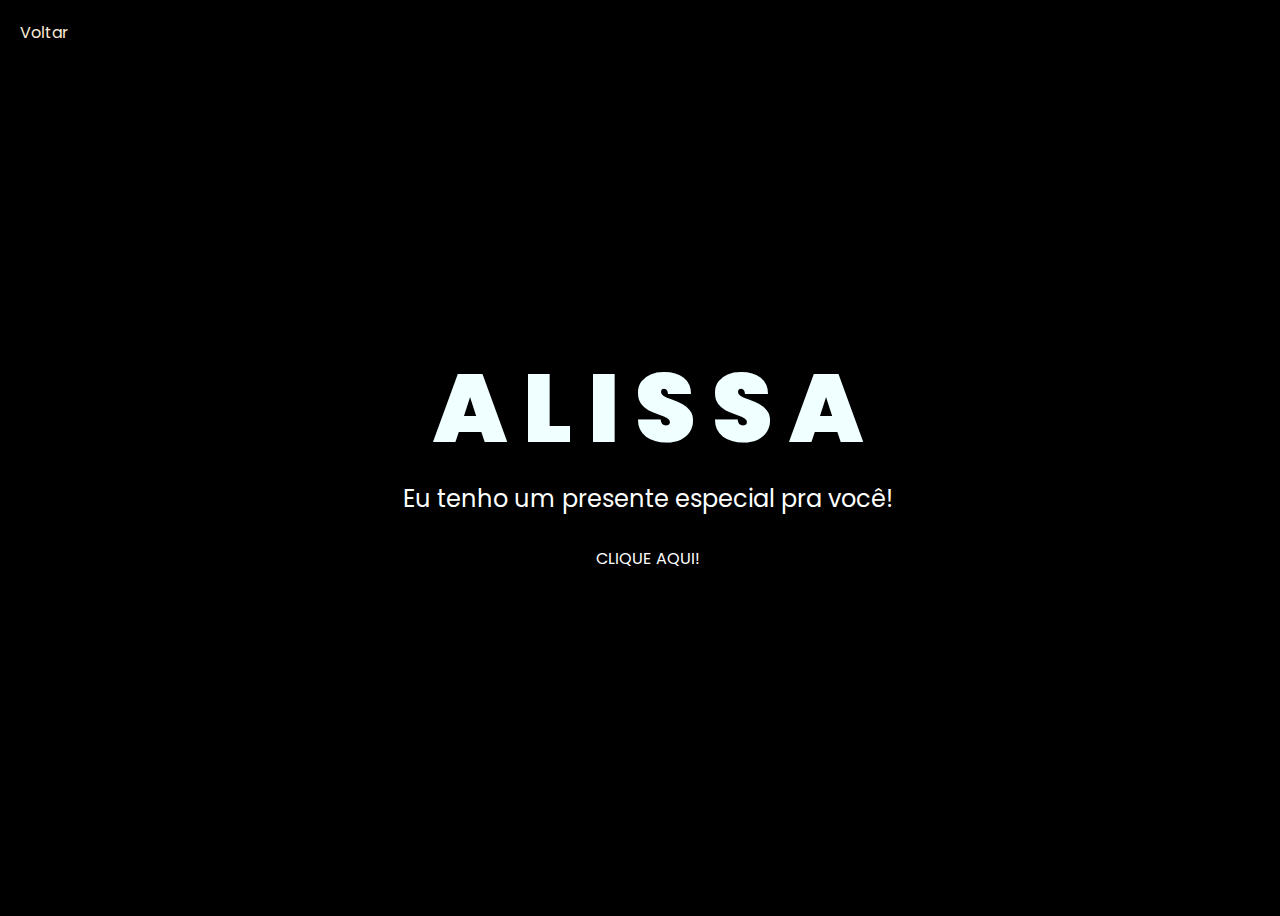
<file: index.html>
<!DOCTYPE html>
<html lang="en">
<head>
    <meta charset="UTF-8">
    <meta http-equiv="X-UA-Compatible" content="IE=edge">
    <meta name="viewport" content="width=device-width, initial-scale=1.0">
    <link rel="stylesheet" href="style/style.css">
    <link rel="icon" href="img/flowers.png" type="image/x-icon">
    <title>Flowers</title>
</head>
<body>
    <a id="btnVoltar" class="button" href="../projeto.html">Voltar</a>
    <div class="greetings">
        <span>A</span>
        <span>L</span>
        <span>I</span>
        <span>S</span>
        <span>S</span>
        <span>A</span>
    </div>
    <div class="description">
        <span>Eu tenho um presente especial pra você!</span>
    </div>
    <div class="button">
        <button class="clickhere"><a href="flower.html">CLIQUE AQUI!</a></button>    
    </div>
</body>
</html>
</file>
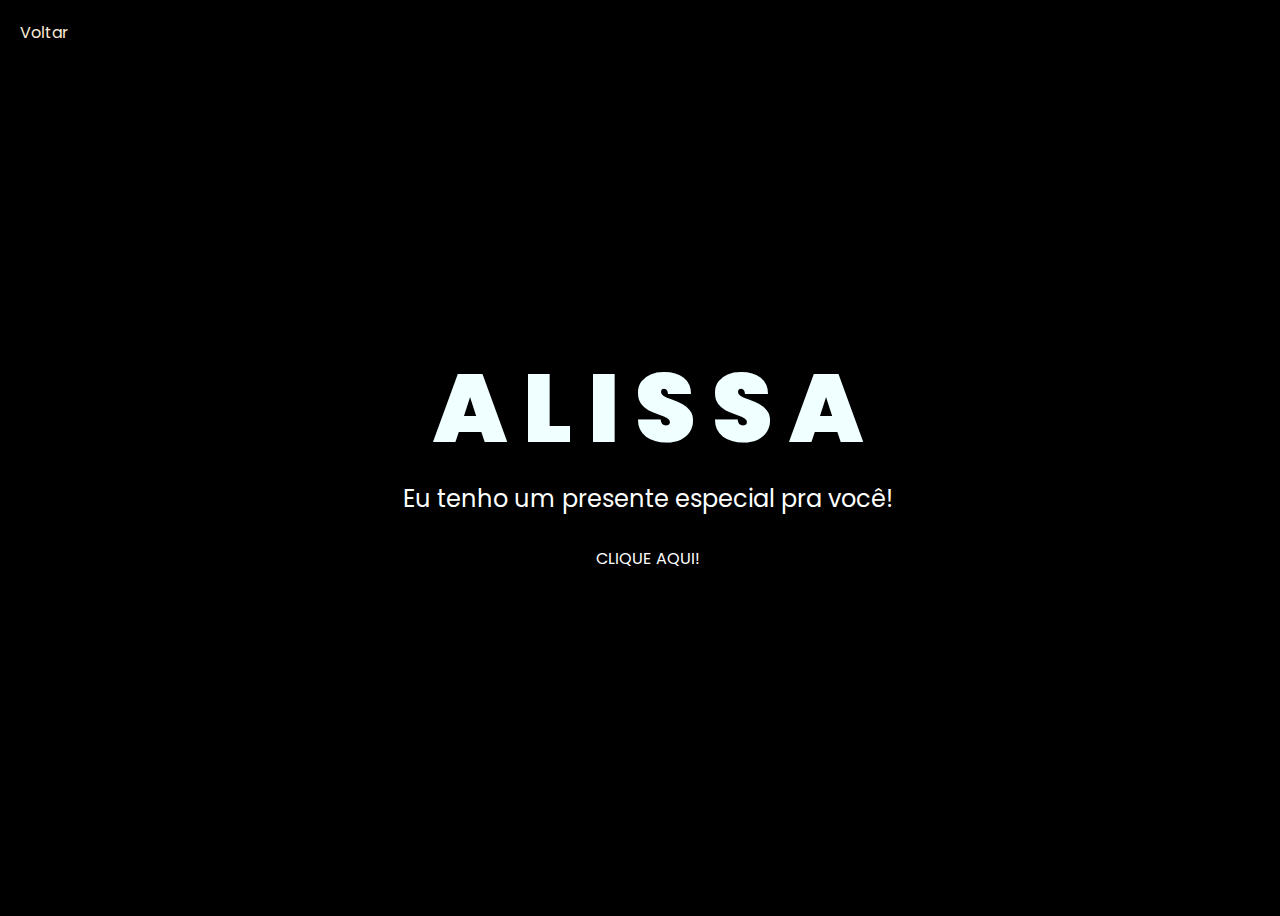
<file: flores.html>
<!DOCTYPE html>
<html lang="en">
<head>
    <meta charset="UTF-8">
    <meta http-equiv="X-UA-Compatible" content="IE=edge">
    <meta name="viewport" content="width=device-width, initial-scale=1.0">
    <link rel="stylesheet" href="style/style.css">
    <link rel="icon" href="img/flowers.png" type="image/x-icon">
    <title>Flowers</title>
</head>
<body>
    <a id="btnVoltar" class="button" href="../projeto.html">Voltar</a>
    <div class="greetings">
        <span>A</span>
        <span>L</span>
        <span>I</span>
        <span>S</span>
        <span>S</span>
        <span>A</span>
    </div>
    <div class="description">
        <span>Eu tenho um presente especial pra você!</span>
    </div>
    <div class="button">
        <button class="clickhere"><a href="flower.html">CLIQUE AQUI!</a></button>    
    </div>
</body>
</html>
</file>
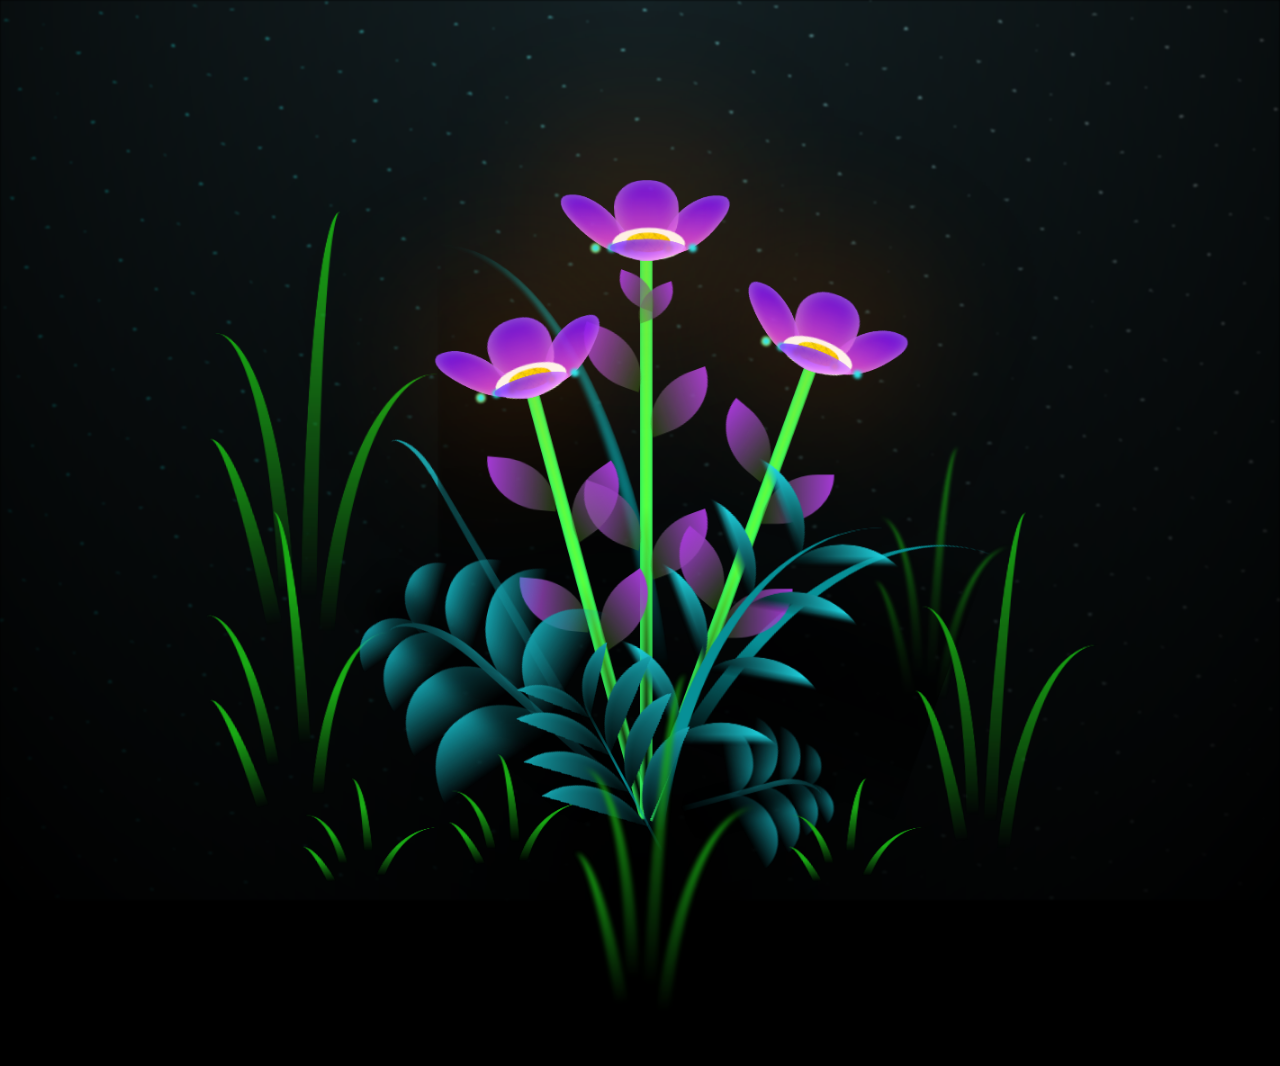
<file: flower.html>
<!DOCTYPE html>
<html lang="en">
<head>
    <meta charset="UTF-8">
    <meta http-equiv="X-UA-Compatible" content="IE=edge">
    <meta name="viewport" content="width=device-width, initial-scale=1.0">
    <link rel="stylesheet" href="style/main.css">
    <link rel="icon" href="img/flowers.png" type="image/x-icon">
    <title>flowers</title>
</head>
<body class="container">
  <!-- Pembuat code: https://codepen.io/mdusmanansari/pen/BamepLe -->
    <div class="night"></div>
    <div class="flowers">
      <div class="flower flower--1">
        <div class="flower__leafs flower__leafs--1">
          <div class="flower__leaf flower__leaf--1"></div>
          <div class="flower__leaf flower__leaf--2"></div>
          <div class="flower__leaf flower__leaf--3"></div>
          <div class="flower__leaf flower__leaf--4"></div>
          <div class="flower__white-circle"></div>
  
          <div class="flower__light flower__light--1"></div>
          <div class="flower__light flower__light--2"></div>
          <div class="flower__light flower__light--3"></div>
          <div class="flower__light flower__light--4"></div>
          <div class="flower__light flower__light--5"></div>
          <div class="flower__light flower__light--6"></div>
          <div class="flower__light flower__light--7"></div>
          <div class="flower__light flower__light--8"></div>
  
        </div>
        <div class="flower__line">
          <div class="flower__line__leaf flower__line__leaf--1"></div>
          <div class="flower__line__leaf flower__line__leaf--2"></div>
          <div class="flower__line__leaf flower__line__leaf--3"></div>
          <div class="flower__line__leaf flower__line__leaf--4"></div>
          <div class="flower__line__leaf flower__line__leaf--5"></div>
          <div class="flower__line__leaf flower__line__leaf--6"></div>
        </div>
      </div>
  
      <div class="flower flower--2">
        <div class="flower__leafs flower__leafs--2">
          <div class="flower__leaf flower__leaf--1"></div>
          <div class="flower__leaf flower__leaf--2"></div>
          <div class="flower__leaf flower__leaf--3"></div>
          <div class="flower__leaf flower__leaf--4"></div>
          <div class="flower__white-circle"></div>
  
          <div class="flower__light flower__light--1"></div>
          <div class="flower__light flower__light--2"></div>
          <div class="flower__light flower__light--3"></div>
          <div class="flower__light flower__light--4"></div>
          <div class="flower__light flower__light--5"></div>
          <div class="flower__light flower__light--6"></div>
          <div class="flower__light flower__light--7"></div>
          <div class="flower__light flower__light--8"></div>
  
        </div>
        <div class="flower__line">
          <div class="flower__line__leaf flower__line__leaf--1"></div>
          <div class="flower__line__leaf flower__line__leaf--2"></div>
          <div class="flower__line__leaf flower__line__leaf--3"></div>
          <div class="flower__line__leaf flower__line__leaf--4"></div>
        </div>
      </div>
  
      <div class="flower flower--3">
        <div class="flower__leafs flower__leafs--3">
          <div class="flower__leaf flower__leaf--1"></div>
          <div class="flower__leaf flower__leaf--2"></div>
          <div class="flower__leaf flower__leaf--3"></div>
          <div class="flower__leaf flower__leaf--4"></div>
          <div class="flower__white-circle"></div>
  
          <div class="flower__light flower__light--1"></div>
          <div class="flower__light flower__light--2"></div>
          <div class="flower__light flower__light--3"></div>
          <div class="flower__light flower__light--4"></div>
          <div class="flower__light flower__light--5"></div>
          <div class="flower__light flower__light--6"></div>
          <div class="flower__light flower__light--7"></div>
          <div class="flower__light flower__light--8"></div>
  
        </div>
        <div class="flower__line">
          <div class="flower__line__leaf flower__line__leaf--1"></div>
          <div class="flower__line__leaf flower__line__leaf--2"></div>
          <div class="flower__line__leaf flower__line__leaf--3"></div>
          <div class="flower__line__leaf flower__line__leaf--4"></div>
        </div>
      </div>
  
      <div class="grow-ans" style="--d:1.2s">
        <div class="flower__g-long">
          <div class="flower__g-long__top"></div>
          <div class="flower__g-long__bottom"></div>
        </div>
      </div>
  
      <div class="growing-grass">
        <div class="flower__grass flower__grass--1">
          <div class="flower__grass--top"></div>
          <div class="flower__grass--bottom"></div>
          <div class="flower__grass__leaf flower__grass__leaf--1"></div>
          <div class="flower__grass__leaf flower__grass__leaf--2"></div>
          <div class="flower__grass__leaf flower__grass__leaf--3"></div>
          <div class="flower__grass__leaf flower__grass__leaf--4"></div>
          <div class="flower__grass__leaf flower__grass__leaf--5"></div>
          <div class="flower__grass__leaf flower__grass__leaf--6"></div>
          <div class="flower__grass__leaf flower__grass__leaf--7"></div>
          <div class="flower__grass__leaf flower__grass__leaf--8"></div>
          <div class="flower__grass__overlay"></div>
        </div>
      </div>
  
      <div class="growing-grass">
        <div class="flower__grass flower__grass--2">
          <div class="flower__grass--top"></div>
          <div class="flower__grass--bottom"></div>
          <div class="flower__grass__leaf flower__grass__leaf--1"></div>
          <div class="flower__grass__leaf flower__grass__leaf--2"></div>
          <div class="flower__grass__leaf flower__grass__leaf--3"></div>
          <div class="flower__grass__leaf flower__grass__leaf--4"></div>
          <div class="flower__grass__leaf flower__grass__leaf--5"></div>
          <div class="flower__grass__leaf flower__grass__leaf--6"></div>
          <div class="flower__grass__leaf flower__grass__leaf--7"></div>
          <div class="flower__grass__leaf flower__grass__leaf--8"></div>
          <div class="flower__grass__overlay"></div>
        </div>
      </div>
  
      <div class="grow-ans" style="--d:2.4s">
        <div class="flower__g-right flower__g-right--1">
          <div class="leaf"></div>
        </div>
      </div>
  
      <div class="grow-ans" style="--d:2.8s">
        <div class="flower__g-right flower__g-right--2">
          <div class="leaf"></div>
        </div>
      </div>
  
      <div class="grow-ans" style="--d:2.8s">
        <div class="flower__g-front">
          <div class="flower__g-front__leaf-wrapper flower__g-front__leaf-wrapper--1">
            <div class="flower__g-front__leaf"></div>
          </div>
          <div class="flower__g-front__leaf-wrapper flower__g-front__leaf-wrapper--2">
            <div class="flower__g-front__leaf"></div>
          </div>
          <div class="flower__g-front__leaf-wrapper flower__g-front__leaf-wrapper--3">
            <div class="flower__g-front__leaf"></div>
          </div>
          <div class="flower__g-front__leaf-wrapper flower__g-front__leaf-wrapper--4">
            <div class="flower__g-front__leaf"></div>
          </div>
          <div class="flower__g-front__leaf-wrapper flower__g-front__leaf-wrapper--5">
            <div class="flower__g-front__leaf"></div>
          </div>
          <div class="flower__g-front__leaf-wrapper flower__g-front__leaf-wrapper--6">
            <div class="flower__g-front__leaf"></div>
          </div>
          <div class="flower__g-front__leaf-wrapper flower__g-front__leaf-wrapper--7">
            <div class="flower__g-front__leaf"></div>
          </div>
          <div class="flower__g-front__leaf-wrapper flower__g-front__leaf-wrapper--8">
            <div class="flower__g-front__leaf"></div>
          </div>
          <div class="flower__g-front__line"></div>
        </div>
      </div>
  
      <div class="grow-ans" style="--d:3.2s">
        <div class="flower__g-fr">
          <div class="leaf"></div>
          <div class="flower__g-fr__leaf flower__g-fr__leaf--1"></div>
          <div class="flower__g-fr__leaf flower__g-fr__leaf--2"></div>
          <div class="flower__g-fr__leaf flower__g-fr__leaf--3"></div>
          <div class="flower__g-fr__leaf flower__g-fr__leaf--4"></div>
          <div class="flower__g-fr__leaf flower__g-fr__leaf--5"></div>
          <div class="flower__g-fr__leaf flower__g-fr__leaf--6"></div>
          <div class="flower__g-fr__leaf flower__g-fr__leaf--7"></div>
          <div class="flower__g-fr__leaf flower__g-fr__leaf--8"></div>
        </div>
      </div>
  
      <div class="long-g long-g--0">
        <div class="grow-ans" style="--d:3s">
          <div class="leaf leaf--0"></div>
        </div>
        <div class="grow-ans" style="--d:2.2s">
          <div class="leaf leaf--1"></div>
        </div>
        <div class="grow-ans" style="--d:3.4s">
          <div class="leaf leaf--2"></div>
        </div>
        <div class="grow-ans" style="--d:3.6s">
          <div class="leaf leaf--3"></div>
        </div>
      </div>
  
      <div class="long-g long-g--1">
        <div class="grow-ans" style="--d:3.6s">
          <div class="leaf leaf--0"></div>
        </div>
        <div class="grow-ans" style="--d:3.8s">
          <div class="leaf leaf--1"></div>
        </div>
        <div class="grow-ans" style="--d:4s">
          <div class="leaf leaf--2"></div>
        </div>
        <div class="grow-ans" style="--d:4.2s">
          <div class="leaf leaf--3"></div>
        </div>
      </div>
  
      <div class="long-g long-g--2">
        <div class="grow-ans" style="--d:4s">
          <div class="leaf leaf--0"></div>
        </div>
        <div class="grow-ans" style="--d:4.2s">
          <div class="leaf leaf--1"></div>
        </div>
        <div class="grow-ans" style="--d:4.4s">
          <div class="leaf leaf--2"></div>
        </div>
        <div class="grow-ans" style="--d:4.6s">
          <div class="leaf leaf--3"></div>
        </div>
      </div>
  
      <div class="long-g long-g--3">
        <div class="grow-ans" style="--d:4s">
          <div class="leaf leaf--0"></div>
        </div>
        <div class="grow-ans" style="--d:4.2s">
          <div class="leaf leaf--1"></div>
        </div>
        <div class="grow-ans" style="--d:3s">
          <div class="leaf leaf--2"></div>
        </div>
        <div class="grow-ans" style="--d:3.6s">
          <div class="leaf leaf--3"></div>
        </div>
      </div>
  
      <div class="long-g long-g--4">
        <div class="grow-ans" style="--d:4s">
          <div class="leaf leaf--0"></div>
        </div>
        <div class="grow-ans" style="--d:4.2s">
          <div class="leaf leaf--1"></div>
        </div>
        <div class="grow-ans" style="--d:3s">
          <div class="leaf leaf--2"></div>
        </div>
        <div class="grow-ans" style="--d:3.6s">
          <div class="leaf leaf--3"></div>
        </div>
      </div>
  
      <div class="long-g long-g--5">
        <div class="grow-ans" style="--d:4s">
          <div class="leaf leaf--0"></div>
        </div>
        <div class="grow-ans" style="--d:4.2s">
          <div class="leaf leaf--1"></div>
        </div>
        <div class="grow-ans" style="--d:3s">
          <div class="leaf leaf--2"></div>
        </div>
        <div class="grow-ans" style="--d:3.6s">
          <div class="leaf leaf--3"></div>
        </div>
      </div>
  
      <div class="long-g long-g--6">
        <div class="grow-ans" style="--d:4.2s">
          <div class="leaf leaf--0"></div>
        </div>
        <div class="grow-ans" style="--d:4.4s">
          <div class="leaf leaf--1"></div>
        </div>
        <div class="grow-ans" style="--d:4.6s">
          <div class="leaf leaf--2"></div>
        </div>
        <div class="grow-ans" style="--d:4.8s">
          <div class="leaf leaf--3"></div>
        </div>
      </div>
  
      <div class="long-g long-g--7">
        <div class="grow-ans" style="--d:3s">
          <div class="leaf leaf--0"></div>
        </div>
        <div class="grow-ans" style="--d:3.2s">
          <div class="leaf leaf--1"></div>
        </div>
        <div class="grow-ans" style="--d:3.5s">
          <div class="leaf leaf--2"></div>
        </div>
        <div class="grow-ans" style="--d:3.6s">
          <div class="leaf leaf--3"></div>
        </div>
      </div>
    </div>
    <script src="main.js"></script>
  </body>
</html>
</file>
<file: style/style.css>
@import url('https://fonts.googleapis.com/css2?family=Poppins:ital,wght@0,500;1,900&display=swap');

* {
    font-family: 'Poppins', cursive;
}

body {
    color: azure;
    width: 100%;
    height: 100vh;
    display: flex;
    flex-direction: column;
    align-items: center;
    justify-content: center;
    background-color: rgb(0, 0, 0);
}

#btnVoltar {
    position: absolute;
    top: 10px;
    left: 10px;
    text-decoration: none;
    text-decoration-color: none;
    color: antiquewhite;
    padding: 10px;
    border-color: #000000;
    border-width: 0px;
    border-radius: 6px;
    background-color: #000000;
    transition: box-shadow 0.3s, background-color 0.3s;
}

#btnVoltar:hover {
    background-color: rgb(0, 60, 255);
    color: white;
    filter: brightness(0.7);
}

.greetings {
    font-size: 6rem;
    font-weight: 900;
}

.greetings>span {
    animation: glow 2.5s ease-in-out infinite;
}

@keyframes glow {

    0%,
    100% {
        color: #00d0ff;
        text-shadow: 0 0 12px #ffffff, 0 0 30px #ffffff, 0 0 100px #39c6d6;
    }

    10%,
    90% {
        color: #000000;
        text-shadow: none;
    }
}

.greetings>span:nth-child(2) {
    animation-delay: .1s;
}

.greetings>span:nth-child(3) {
    animation-delay: .2s;
}

.greetings>span:nth-child(4) {
    animation-delay: .3s;
}

.greetings>span:nth-child(5) {
    animation-delay: .4s;
}

.greetings>span:nth-child(6) {
    animation-delay: .5s;
}

.greetings>span:nth-child(7) {
    animation-delay: .6s;
}

.description {
    color: #ffffff;
    font-size: 1.5rem;
    margin-bottom: 20px;
}

.clickhere {
    padding: 10px;
    border-color: #000000;
    border-width: 0px;
    border-radius: 6px;
    background-color: #000000;
    transition: box-shadow 0.3s, background-color 0.3s;
}

.clickhere:hover {
    background-color: rgb(0, 60, 255);
    color: white;
    filter: brightness(0.7);
}

.clickhere a {
    text-decoration: none;
    font-size: 1rem;
    color: #ffffff;
}

@media screen and (max-width:574px) {
    .greetings {
        display: block;
        font-size: 3rem;
        font-weight: 500;
        text-align: center;
    }

    .description {
        font-size: 1rem;
    }

    .button a {
        font-size: .5rem;
    }
}
</file>
<file: style/main.css>
*,
*::after,
*::before {
  padding: 0;
  margin: 0;
  box-sizing: border-box;
}

:root {
  --dark-color: #000;
}

body {
  display: flex;
  align-items: flex-end;
  justify-content: center;
  min-height: 100vh;
  background-color: var(--dark-color);
  overflow: hidden;
  perspective: 1000px;
}

.night {
  position: fixed;
  left: 50%;
  top: 0;
  transform: translateX(-50%);
  width: 100%;
  height: 100%;
  filter: blur(0.1vmin);
  background-image: radial-gradient(ellipse at top, transparent 0%, var(--dark-color)), radial-gradient(ellipse at bottom, var(--dark-color), rgba(145, 233, 255, 0.2)), repeating-linear-gradient(220deg, rgb(0, 0, 0) 0px, rgb(0, 0, 0) 19px, transparent 19px, transparent 22px), repeating-linear-gradient(189deg, rgb(0, 0, 0) 0px, rgb(0, 0, 0) 19px, transparent 19px, transparent 22px), repeating-linear-gradient(148deg, rgb(0, 0, 0) 0px, rgb(0, 0, 0) 19px, transparent 19px, transparent 22px), linear-gradient(90deg, rgb(0, 255, 250), rgb(240, 240, 240));
}

.flowers {
  position: relative;
  transform: scale(0.9);
}

.flower {
  position: absolute;
  bottom: 10vmin;
  transform-origin: bottom center;
  z-index: 10;
  --fl-speed: 0.8s;
}
.flower--1 {
  -webkit-animation: moving-flower-1 4s linear infinite;
          animation: moving-flower-1 4s linear infinite;
}
.flower--1 .flower__line {
  height: 70vmin;
  -webkit-animation-delay: 0.3s;
          animation-delay: 0.3s;
}
.flower--1 .flower__line__leaf--1 {
  -webkit-animation: blooming-leaf-right var(--fl-speed) 1.6s backwards;
          animation: blooming-leaf-right var(--fl-speed) 1.6s backwards;
}
.flower--1 .flower__line__leaf--2 {
  -webkit-animation: blooming-leaf-right var(--fl-speed) 1.4s backwards;
          animation: blooming-leaf-right var(--fl-speed) 1.4s backwards;
}
.flower--1 .flower__line__leaf--3 {
  -webkit-animation: blooming-leaf-left var(--fl-speed) 1.2s backwards;
          animation: blooming-leaf-left var(--fl-speed) 1.2s backwards;
}
.flower--1 .flower__line__leaf--4 {
  -webkit-animation: blooming-leaf-left var(--fl-speed) 1s backwards;
          animation: blooming-leaf-left var(--fl-speed) 1s backwards;
}
.flower--1 .flower__line__leaf--5 {
  -webkit-animation: blooming-leaf-right var(--fl-speed) 1.8s backwards;
          animation: blooming-leaf-right var(--fl-speed) 1.8s backwards;
}
.flower--1 .flower__line__leaf--6 {
  -webkit-animation: blooming-leaf-left var(--fl-speed) 2s backwards;
          animation: blooming-leaf-left var(--fl-speed) 2s backwards;
}
.flower--2 {
  left: 50%;
  transform: rotate(20deg);
  -webkit-animation: moving-flower-2 4s linear infinite;
          animation: moving-flower-2 4s linear infinite;
}
.flower--2 .flower__line {
  height: 60vmin;
  -webkit-animation-delay: 0.6s;
          animation-delay: 0.6s;
}
.flower--2 .flower__line__leaf--1 {
  -webkit-animation: blooming-leaf-right var(--fl-speed) 1.9s backwards;
          animation: blooming-leaf-right var(--fl-speed) 1.9s backwards;
}
.flower--2 .flower__line__leaf--2 {
  -webkit-animation: blooming-leaf-right var(--fl-speed) 1.7s backwards;
          animation: blooming-leaf-right var(--fl-speed) 1.7s backwards;
}
.flower--2 .flower__line__leaf--3 {
  -webkit-animation: blooming-leaf-left var(--fl-speed) 1.5s backwards;
          animation: blooming-leaf-left var(--fl-speed) 1.5s backwards;
}
.flower--2 .flower__line__leaf--4 {
  -webkit-animation: blooming-leaf-left var(--fl-speed) 1.3s backwards;
          animation: blooming-leaf-left var(--fl-speed) 1.3s backwards;
}
.flower--3 {
  left: 50%;
  transform: rotate(-15deg);
  -webkit-animation: moving-flower-3 4s linear infinite;
          animation: moving-flower-3 4s linear infinite;
}
.flower--3 .flower__line {
  -webkit-animation-delay: 0.9s;
          animation-delay: 0.9s;
}
.flower--3 .flower__line__leaf--1 {
  -webkit-animation: blooming-leaf-right var(--fl-speed) 2.5s backwards;
          animation: blooming-leaf-right var(--fl-speed) 2.5s backwards;
}
.flower--3 .flower__line__leaf--2 {
  -webkit-animation: blooming-leaf-right var(--fl-speed) 2.3s backwards;
          animation: blooming-leaf-right var(--fl-speed) 2.3s backwards;
}
.flower--3 .flower__line__leaf--3 {
  -webkit-animation: blooming-leaf-left var(--fl-speed) 2.1s backwards;
          animation: blooming-leaf-left var(--fl-speed) 2.1s backwards;
}
.flower--3 .flower__line__leaf--4 {
  -webkit-animation: blooming-leaf-left var(--fl-speed) 1.9s backwards;
          animation: blooming-leaf-left var(--fl-speed) 1.9s backwards;
}
.flower__leafs {
  position: relative;
  -webkit-animation: blooming-flower 2s backwards;
          animation: blooming-flower 2s backwards;
}
.flower__leafs--1 {
  -webkit-animation-delay: 1.1s;
          animation-delay: 1.1s;
}
.flower__leafs--2 {
  -webkit-animation-delay: 1.4s;
          animation-delay: 1.4s;
}
.flower__leafs--3 {
  -webkit-animation-delay: 1.7s;
          animation-delay: 1.7s;
}
.flower__leafs::after {
  content: "";
  position: absolute;
  left: 0;
  top: 0;
  transform: translate(-50%, -100%);
  width: 8vmin;
  height: 8vmin;
  background-color: #ff7300;
  filter: blur(10vmin);
}
.flower__leaf {
  position: absolute;
  bottom: 0;
  left: 50%;
  width: 8vmin;
  height: 11vmin;
  border-radius: 51% 49% 47% 53%/44% 45% 55% 69%;
  background-color: #dfa7ff;
  background-image: linear-gradient(to top, #fa59ec, rgb(98, 0, 255));
  transform-origin: bottom center;
  opacity: 0.9;
  box-shadow: inset 0 0 2vmin rgba(255, 255, 255, 0.5);
}
.flower__leaf--1 {
  transform: translate(-10%, 1%) rotateY(40deg) rotateX(-50deg);
}
.flower__leaf--2 {
  transform: translate(-50%, -4%) rotateX(40deg);
}
.flower__leaf--3 {
  transform: translate(-90%, 0%) rotateY(45deg) rotateX(50deg);
}
.flower__leaf--4 {
  width: 8vmin;
  height: 8vmin;
  transform-origin: bottom left;
  border-radius: 4vmin 10vmin 4vmin 4vmin;
  transform: translate(0%, 18%) rotateX(70deg) rotate(-43deg);
  background-image: linear-gradient(to top, #ed67ff, #5900ff);
  z-index: 1;
  opacity: 0.8;
}
.flower__white-circle {
  position: absolute;
  left: -3.5vmin;
  top: -3vmin;
  width: 9vmin;
  height: 4vmin;
  border-radius: 50%;
  background-color: #fff;
}
.flower__white-circle::after {
  content: "";
  position: absolute;
  left: 50%;
  top: 45%;
  transform: translate(-50%, -50%);
  width: 60%;
  height: 60%;
  border-radius: inherit;
  background-image: repeating-linear-gradient(135deg, rgba(0, 0, 0, 0.03) 0px, rgba(0, 0, 0, 0.03) 1px, transparent 1px, transparent 12px), repeating-linear-gradient(45deg, rgba(0, 0, 0, 0.03) 0px, rgba(0, 0, 0, 0.03) 1px, transparent 1px, transparent 12px), repeating-linear-gradient(67.5deg, rgba(0, 0, 0, 0.03) 0px, rgba(0, 0, 0, 0.03) 1px, transparent 1px, transparent 12px), repeating-linear-gradient(135deg, rgba(0, 0, 0, 0.03) 0px, rgba(0, 0, 0, 0.03) 1px, transparent 1px, transparent 12px), repeating-linear-gradient(45deg, rgba(0, 0, 0, 0.03) 0px, rgba(0, 0, 0, 0.03) 1px, transparent 1px, transparent 12px), repeating-linear-gradient(112.5deg, rgba(0, 0, 0, 0.03) 0px, rgba(0, 0, 0, 0.03) 1px, transparent 1px, transparent 12px), repeating-linear-gradient(112.5deg, rgba(0, 0, 0, 0.03) 0px, rgba(0, 0, 0, 0.03) 1px, transparent 1px, transparent 12px), repeating-linear-gradient(45deg, rgba(0, 0, 0, 0.03) 0px, rgba(0, 0, 0, 0.03) 1px, transparent 1px, transparent 12px), repeating-linear-gradient(22.5deg, rgba(0, 0, 0, 0.03) 0px, rgba(0, 0, 0, 0.03) 1px, transparent 1px, transparent 12px), repeating-linear-gradient(45deg, rgba(0, 0, 0, 0.03) 0px, rgba(0, 0, 0, 0.03) 1px, transparent 1px, transparent 12px), repeating-linear-gradient(22.5deg, rgba(0, 0, 0, 0.03) 0px, rgba(0, 0, 0, 0.03) 1px, transparent 1px, transparent 12px), repeating-linear-gradient(135deg, rgba(0, 0, 0, 0.03) 0px, rgba(0, 0, 0, 0.03) 1px, transparent 1px, transparent 12px), repeating-linear-gradient(157.5deg, rgba(0, 0, 0, 0.03) 0px, rgba(0, 0, 0, 0.03) 1px, transparent 1px, transparent 12px), repeating-linear-gradient(67.5deg, rgba(0, 0, 0, 0.03) 0px, rgba(0, 0, 0, 0.03) 1px, transparent 1px, transparent 12px), repeating-linear-gradient(67.5deg, rgba(0, 0, 0, 0.03) 0px, rgba(0, 0, 0, 0.03) 1px, transparent 1px, transparent 12px), linear-gradient(90deg, rgb(255, 235, 18), rgb(255, 206, 0));
}
.flower__line {
  height: 55vmin;
  width: 1.5vmin;
  background-image: linear-gradient(to left, rgb(53, 255, 97), transparent, rgb(53, 255, 97)), linear-gradient(to top, transparent 10%, #5dff3d, #64fd45);
  box-shadow: inset 0 0 2px rgba(0, 0, 0, 0.5);
  -webkit-animation: grow-flower-tree 4s backwards;
          animation: grow-flower-tree 4s backwards;
}
.flower__line__leaf {
  --w: 7vmin;
  --h: calc(var(--w) + 2vmin);
  position: absolute;
  top: 20%;
  left: 90%;
  width: var(--w);
  height: var(--h);
  border-top-right-radius: var(--h);
  border-bottom-left-radius: var(--h);
  background-image: linear-gradient(to top, rgba(61, 122, 20, 0.4), #a439d6);
}
.flower__line__leaf--1 {
  transform: rotate(70deg) rotateY(30deg);
}
.flower__line__leaf--2 {
  top: 45%;
  transform: rotate(70deg) rotateY(30deg);
}
.flower__line__leaf--3, .flower__line__leaf--4, .flower__line__leaf--6 {
  border-top-right-radius: 0;
  border-bottom-left-radius: 0;
  border-top-left-radius: var(--h);
  border-bottom-right-radius: var(--h);
  left: -460%;
  top: 12%;
  transform: rotate(-70deg) rotateY(30deg);
}
.flower__line__leaf--4 {
  top: 40%;
}
.flower__line__leaf--5 {
  top: 0;
  transform-origin: left;
  transform: rotate(70deg) rotateY(30deg) scale(0.6);
}
.flower__line__leaf--6 {
  top: -2%;
  left: -450%;
  transform-origin: right;
  transform: rotate(-70deg) rotateY(30deg) scale(0.6);
}
.flower__light {
  position: absolute;
  bottom: 0vmin;
  width: 1vmin;
  height: 1vmin;
  background-color: rgb(255, 251, 0);
  border-radius: 50%;
  filter: blur(0.2vmin);
  -webkit-animation: light-ans 4s linear infinite backwards;
          animation: light-ans 4s linear infinite backwards;
}
.flower__light:nth-child(odd) {
  background-color: #23f0ff;
}
.flower__light--1 {
  left: -2vmin;
  -webkit-animation-delay: 1s;
          animation-delay: 1s;
}
.flower__light--2 {
  left: 3vmin;
  -webkit-animation-delay: 0.5s;
          animation-delay: 0.5s;
}
.flower__light--3 {
  left: -6vmin;
  -webkit-animation-delay: 0.3s;
          animation-delay: 0.3s;
}
.flower__light--4 {
  left: 6vmin;
  -webkit-animation-delay: 0.9s;
          animation-delay: 0.9s;
}
.flower__light--5 {
  left: -1vmin;
  -webkit-animation-delay: 1.5s;
          animation-delay: 1.5s;
}
.flower__light--6 {
  left: -4vmin;
  -webkit-animation-delay: 3s;
          animation-delay: 3s;
}
.flower__light--7 {
  left: 3vmin;
  -webkit-animation-delay: 2s;
          animation-delay: 2s;
}
.flower__light--8 {
  left: -6vmin;
  -webkit-animation-delay: 3.5s;
          animation-delay: 3.5s;
}
.flower__grass {
  --c: #159faa;
  --line-w: 1.5vmin;
  position: absolute;
  bottom: 12vmin;
  left: -7vmin;
  display: flex;
  flex-direction: column;
  align-items: flex-end;
  z-index: 20;
  transform-origin: bottom center;
  transform: rotate(-48deg) rotateY(40deg);
}
.flower__grass--1 {
  -webkit-animation: moving-grass 2s linear infinite;
          animation: moving-grass 2s linear infinite;
}
.flower__grass--2 {
  left: 2vmin;
  bottom: 10vmin;
  transform: scale(0.5) rotate(75deg) rotateX(10deg) rotateY(-200deg);
  opacity: 0.8;
  z-index: 0;
  -webkit-animation: moving-grass--2 1.5s linear infinite;
          animation: moving-grass--2 1.5s linear infinite;
}
.flower__grass--top {
  width: 7vmin;
  height: 10vmin;
  border-top-right-radius: 100%;
  border-right: var(--line-w) solid var(--c);
  transform-origin: bottom center;
  transform: rotate(-2deg);
}
.flower__grass--bottom {
  margin-top: -2px;
  width: var(--line-w);
  height: 25vmin;
  background-image: linear-gradient(to top, transparent, var(--c));
}
.flower__grass__leaf {
  --size: 10vmin;
  position: absolute;
  width: calc(var(--size) * 2.1);
  height: var(--size);
  border-top-left-radius: var(--size);
  border-top-right-radius: var(--size);
  background-image: linear-gradient(to top, transparent, transparent 30%, var(--c));
  z-index: 100;
}
.flower__grass__leaf--1 {
  top: -6%;
  left: 30%;
  --size: 6vmin;
  transform: rotate(-20deg);
  -webkit-animation: growing-grass-ans--1 2s 2.6s backwards;
          animation: growing-grass-ans--1 2s 2.6s backwards;
}
@-webkit-keyframes growing-grass-ans--1 {
  0% {
    transform-origin: bottom left;
    transform: rotate(-20deg) scale(0);
  }
}
@keyframes growing-grass-ans--1 {
  0% {
    transform-origin: bottom left;
    transform: rotate(-20deg) scale(0);
  }
}
.flower__grass__leaf--2 {
  top: -5%;
  left: -110%;
  --size: 6vmin;
  transform: rotate(10deg);
  -webkit-animation: growing-grass-ans--2 2s 2.4s linear backwards;
          animation: growing-grass-ans--2 2s 2.4s linear backwards;
}
@-webkit-keyframes growing-grass-ans--2 {
  0% {
    transform-origin: bottom right;
    transform: rotate(10deg) scale(0);
  }
}
@keyframes growing-grass-ans--2 {
  0% {
    transform-origin: bottom right;
    transform: rotate(10deg) scale(0);
  }
}
.flower__grass__leaf--3 {
  top: 5%;
  left: 60%;
  --size: 8vmin;
  transform: rotate(-18deg) rotateX(-20deg);
  -webkit-animation: growing-grass-ans--3 2s 2.2s linear backwards;
          animation: growing-grass-ans--3 2s 2.2s linear backwards;
}
@-webkit-keyframes growing-grass-ans--3 {
  0% {
    transform-origin: bottom left;
    transform: rotate(-18deg) rotateX(-20deg) scale(0);
  }
}
@keyframes growing-grass-ans--3 {
  0% {
    transform-origin: bottom left;
    transform: rotate(-18deg) rotateX(-20deg) scale(0);
  }
}
.flower__grass__leaf--4 {
  top: 6%;
  left: -135%;
  --size: 8vmin;
  transform: rotate(2deg);
  -webkit-animation: growing-grass-ans--4 2s 2s linear backwards;
          animation: growing-grass-ans--4 2s 2s linear backwards;
}
@-webkit-keyframes growing-grass-ans--4 {
  0% {
    transform-origin: bottom right;
    transform: rotate(2deg) scale(0);
  }
}
@keyframes growing-grass-ans--4 {
  0% {
    transform-origin: bottom right;
    transform: rotate(2deg) scale(0);
  }
}
.flower__grass__leaf--5 {
  top: 20%;
  left: 60%;
  --size: 10vmin;
  transform: rotate(-24deg) rotateX(-20deg);
  -webkit-animation: growing-grass-ans--5 2s 1.8s linear backwards;
          animation: growing-grass-ans--5 2s 1.8s linear backwards;
}
@-webkit-keyframes growing-grass-ans--5 {
  0% {
    transform-origin: bottom left;
    transform: rotate(-24deg) rotateX(-20deg) scale(0);
  }
}
@keyframes growing-grass-ans--5 {
  0% {
    transform-origin: bottom left;
    transform: rotate(-24deg) rotateX(-20deg) scale(0);
  }
}
.flower__grass__leaf--6 {
  top: 22%;
  left: -180%;
  --size: 10vmin;
  transform: rotate(10deg);
  -webkit-animation: growing-grass-ans--6 2s 1.6s linear backwards;
          animation: growing-grass-ans--6 2s 1.6s linear backwards;
}
@-webkit-keyframes growing-grass-ans--6 {
  0% {
    transform-origin: bottom right;
    transform: rotate(10deg) scale(0);
  }
}
@keyframes growing-grass-ans--6 {
  0% {
    transform-origin: bottom right;
    transform: rotate(10deg) scale(0);
  }
}
.flower__grass__leaf--7 {
  top: 39%;
  left: 70%;
  --size: 10vmin;
  transform: rotate(-10deg);
  -webkit-animation: growing-grass-ans--7 2s 1.4s linear backwards;
          animation: growing-grass-ans--7 2s 1.4s linear backwards;
}
@-webkit-keyframes growing-grass-ans--7 {
  0% {
    transform-origin: bottom left;
    transform: rotate(-10deg) scale(0);
  }
}
@keyframes growing-grass-ans--7 {
  0% {
    transform-origin: bottom left;
    transform: rotate(-10deg) scale(0);
  }
}
.flower__grass__leaf--8 {
  top: 40%;
  left: -215%;
  --size: 11vmin;
  transform: rotate(10deg);
  -webkit-animation: growing-grass-ans--8 2s 1.2s linear backwards;
          animation: growing-grass-ans--8 2s 1.2s linear backwards;
}
@-webkit-keyframes growing-grass-ans--8 {
  0% {
    transform-origin: bottom right;
    transform: rotate(10deg) scale(0);
  }
}
@keyframes growing-grass-ans--8 {
  0% {
    transform-origin: bottom right;
    transform: rotate(10deg) scale(0);
  }
}
.flower__grass__overlay {
  position: absolute;
  top: -10%;
  right: 0%;
  width: 100%;
  height: 100%;
  background-color: rgba(0, 0, 0, 0.6);
  filter: blur(1.5vmin);
  z-index: 100;
}
.flower__g-long {
  --w: 2vmin;
  --h: 6vmin;
  --c: #159faa;
  position: absolute;
  bottom: 10vmin;
  left: -3vmin;
  transform-origin: bottom center;
  transform: rotate(-30deg) rotateY(-20deg);
  display: flex;
  flex-direction: column;
  align-items: flex-end;
  -webkit-animation: flower-g-long-ans 3s linear infinite;
          animation: flower-g-long-ans 3s linear infinite;
}
@-webkit-keyframes flower-g-long-ans {
  0%, 100% {
    transform: rotate(-30deg) rotateY(-20deg);
  }
  50% {
    transform: rotate(-32deg) rotateY(-20deg);
  }
}
@keyframes flower-g-long-ans {
  0%, 100% {
    transform: rotate(-30deg) rotateY(-20deg);
  }
  50% {
    transform: rotate(-32deg) rotateY(-20deg);
  }
}
.flower__g-long__top {
  top: calc(var(--h) * -1);
  width: calc(var(--w) + 1vmin);
  height: var(--h);
  border-top-right-radius: 100%;
  border-right: 0.7vmin solid var(--c);
  transform: translate(-0.7vmin, 1vmin);
}
.flower__g-long__bottom {
  width: var(--w);
  height: 50vmin;
  transform-origin: bottom center;
  background-image: linear-gradient(to top, transparent 30%, var(--c));
  box-shadow: inset 0 0 2px rgba(0, 0, 0, 0.5);
  -webkit-clip-path: polygon(35% 0, 65% 1%, 100% 100%, 0% 100%);
          clip-path: polygon(35% 0, 65% 1%, 100% 100%, 0% 100%);
}
.flower__g-right {
  position: absolute;
  bottom: 6vmin;
  left: -2vmin;
  transform-origin: bottom left;
  transform: rotate(20deg);
}
.flower__g-right .leaf {
  width: 30vmin;
  height: 50vmin;
  border-top-left-radius: 100%;
  border-left: 2vmin solid #079097;
  background-image: linear-gradient(to bottom, transparent, var(--dark-color) 60%);
  -webkit-mask-image: linear-gradient(to top, transparent 30%, #079097 60%);
}
.flower__g-right--1 {
  -webkit-animation: flower-g-right-ans 2.5s linear infinite;
          animation: flower-g-right-ans 2.5s linear infinite;
}
.flower__g-right--2 {
  left: 5vmin;
  transform: rotateY(-180deg);
  -webkit-animation: flower-g-right-ans--2 3s linear infinite;
          animation: flower-g-right-ans--2 3s linear infinite;
}
.flower__g-right--2 .leaf {
  height: 75vmin;
  filter: blur(0.3vmin);
  opacity: 0.8;
}
@-webkit-keyframes flower-g-right-ans {
  0%, 100% {
    transform: rotate(20deg);
  }
  50% {
    transform: rotate(24deg) rotateX(-20deg);
  }
}
@keyframes flower-g-right-ans {
  0%, 100% {
    transform: rotate(20deg);
  }
  50% {
    transform: rotate(24deg) rotateX(-20deg);
  }
}
@-webkit-keyframes flower-g-right-ans--2 {
  0%, 100% {
    transform: rotateY(-180deg) rotate(0deg) rotateX(-20deg);
  }
  50% {
    transform: rotateY(-180deg) rotate(6deg) rotateX(-20deg);
  }
}
@keyframes flower-g-right-ans--2 {
  0%, 100% {
    transform: rotateY(-180deg) rotate(0deg) rotateX(-20deg);
  }
  50% {
    transform: rotateY(-180deg) rotate(6deg) rotateX(-20deg);
  }
}
.flower__g-front {
  position: absolute;
  bottom: 6vmin;
  left: 2.5vmin;
  z-index: 100;
  transform-origin: bottom center;
  transform: rotate(-28deg) rotateY(30deg) scale(1.04);
  -webkit-animation: flower__g-front-ans 2s linear infinite;
          animation: flower__g-front-ans 2s linear infinite;
}
@-webkit-keyframes flower__g-front-ans {
  0%, 100% {
    transform: rotate(-28deg) rotateY(30deg) scale(1.04);
  }
  50% {
    transform: rotate(-35deg) rotateY(40deg) scale(1.04);
  }
}
@keyframes flower__g-front-ans {
  0%, 100% {
    transform: rotate(-28deg) rotateY(30deg) scale(1.04);
  }
  50% {
    transform: rotate(-35deg) rotateY(40deg) scale(1.04);
  }
}
.flower__g-front__line {
  width: 0.3vmin;
  height: 20vmin;
  background-image: linear-gradient(to top, transparent, #079097, transparent 100%);
  position: relative;
}
.flower__g-front__leaf-wrapper {
  position: absolute;
  top: 0;
  left: 0;
  transform-origin: bottom left;
  transform: rotate(10deg);
}
.flower__g-front__leaf-wrapper:nth-child(even) {
  left: 0vmin;
  transform: rotateY(-180deg) rotate(5deg);
  -webkit-animation: flower__g-front__leaf-left-ans 1s ease-in backwards;
          animation: flower__g-front__leaf-left-ans 1s ease-in backwards;
}
.flower__g-front__leaf-wrapper:nth-child(odd) {
  -webkit-animation: flower__g-front__leaf-ans 1s ease-in backwards;
          animation: flower__g-front__leaf-ans 1s ease-in backwards;
}
.flower__g-front__leaf-wrapper--1 {
  top: -8vmin;
  transform: scale(0.7);
  -webkit-animation: flower__g-front__leaf-ans 1s 5.5s ease-in backwards !important;
          animation: flower__g-front__leaf-ans 1s 5.5s ease-in backwards !important;
}
.flower__g-front__leaf-wrapper--2 {
  top: -8vmin;
  transform: rotateY(-180deg) scale(0.7) !important;
  -webkit-animation: flower__g-front__leaf-left-ans-2 1s 4.6s ease-in backwards !important;
          animation: flower__g-front__leaf-left-ans-2 1s 4.6s ease-in backwards !important;
}
.flower__g-front__leaf-wrapper--3 {
  top: -3vmin;
  -webkit-animation: flower__g-front__leaf-ans 1s 4.6s ease-in backwards;
          animation: flower__g-front__leaf-ans 1s 4.6s ease-in backwards;
}
.flower__g-front__leaf-wrapper--4 {
  top: -3vmin;
  transform: rotateY(-180deg) scale(0.9) !important;
  -webkit-animation: flower__g-front__leaf-left-ans-2 1s 4.6s ease-in backwards !important;
          animation: flower__g-front__leaf-left-ans-2 1s 4.6s ease-in backwards !important;
}
@-webkit-keyframes flower__g-front__leaf-left-ans-2 {
  0% {
    transform: rotateY(-180deg) scale(0);
  }
}
@keyframes flower__g-front__leaf-left-ans-2 {
  0% {
    transform: rotateY(-180deg) scale(0);
  }
}
.flower__g-front__leaf-wrapper--5, .flower__g-front__leaf-wrapper--6 {
  top: 2vmin;
}
.flower__g-front__leaf-wrapper--7, .flower__g-front__leaf-wrapper--8 {
  top: 6.5vmin;
}
.flower__g-front__leaf-wrapper--2 {
  -webkit-animation-delay: 5.2s !important;
          animation-delay: 5.2s !important;
}
.flower__g-front__leaf-wrapper--3 {
  -webkit-animation-delay: 4.9s !important;
          animation-delay: 4.9s !important;
}
.flower__g-front__leaf-wrapper--5 {
  -webkit-animation-delay: 4.3s !important;
          animation-delay: 4.3s !important;
}
.flower__g-front__leaf-wrapper--6 {
  -webkit-animation-delay: 4.1s !important;
          animation-delay: 4.1s !important;
}
.flower__g-front__leaf-wrapper--7 {
  -webkit-animation-delay: 3.8s !important;
          animation-delay: 3.8s !important;
}
.flower__g-front__leaf-wrapper--8 {
  -webkit-animation-delay: 3.5s !important;
          animation-delay: 3.5s !important;
}
@-webkit-keyframes flower__g-front__leaf-ans {
  0% {
    transform: rotate(10deg) scale(0);
  }
}
@keyframes flower__g-front__leaf-ans {
  0% {
    transform: rotate(10deg) scale(0);
  }
}
@-webkit-keyframes flower__g-front__leaf-left-ans {
  0% {
    transform: rotateY(-180deg) rotate(5deg) scale(0);
  }
}
@keyframes flower__g-front__leaf-left-ans {
  0% {
    transform: rotateY(-180deg) rotate(5deg) scale(0);
  }
}
.flower__g-front__leaf {
  width: 10vmin;
  height: 10vmin;
  border-radius: 100% 0% 0% 100%/100% 100% 0% 0%;
  box-shadow: inset 0 2px 1vmin hsla(184deg, 97%, 58%, 0.2);
  background-image: linear-gradient(to bottom left, transparent, var(--dark-color)), linear-gradient(to bottom right, #159faa 50%, transparent 50%, transparent);
  -webkit-mask-image: linear-gradient(to bottom right, #159faa 50%, transparent 50%, transparent);
  mask-image: linear-gradient(to bottom right, #159faa 50%, transparent 50%, transparent);
}
.flower__g-fr {
  position: absolute;
  bottom: -4vmin;
  left: vmin;
  transform-origin: bottom left;
  z-index: 10;
  -webkit-animation: flower__g-fr-ans 2s linear infinite;
          animation: flower__g-fr-ans 2s linear infinite;
}
@-webkit-keyframes flower__g-fr-ans {
  0%, 100% {
    transform: rotate(2deg);
  }
  50% {
    transform: rotate(4deg);
  }
}
@keyframes flower__g-fr-ans {
  0%, 100% {
    transform: rotate(2deg);
  }
  50% {
    transform: rotate(4deg);
  }
}
.flower__g-fr .leaf {
  width: 30vmin;
  height: 50vmin;
  border-top-left-radius: 100%;
  border-left: 2vmin solid #079097;
  -webkit-mask-image: linear-gradient(to top, transparent 25%, #079097 50%);
  position: relative;
  z-index: 1;
}
.flower__g-fr__leaf {
  position: absolute;
  top: 0;
  left: 0;
  width: 10vmin;
  height: 10vmin;
  border-radius: 100% 0% 0% 100%/100% 100% 0% 0%;
  box-shadow: inset 0 2px 1vmin hsla(184deg, 97%, 58%, 0.2);
  background-image: linear-gradient(to bottom left, transparent, var(--dark-color) 98%), linear-gradient(to bottom right, #23f0ff 45%, transparent 50%, transparent);
  -webkit-mask-image: linear-gradient(135deg, #159faa 40%, transparent 50%, transparent);
}
.flower__g-fr__leaf--1 {
  left: 20vmin;
  transform: rotate(45deg);
  -webkit-animation: flower__g-fr-leaft-ans-1 0.5s 5.2s linear backwards;
          animation: flower__g-fr-leaft-ans-1 0.5s 5.2s linear backwards;
}
@-webkit-keyframes flower__g-fr-leaft-ans-1 {
  0% {
    transform-origin: left;
    transform: rotate(45deg) scale(0);
  }
}
@keyframes flower__g-fr-leaft-ans-1 {
  0% {
    transform-origin: left;
    transform: rotate(45deg) scale(0);
  }
}
.flower__g-fr__leaf--2 {
  left: 12vmin;
  top: -7vmin;
  transform: rotate(25deg) rotateY(-180deg);
  -webkit-animation: flower__g-fr-leaft-ans-6 0.5s 5s linear backwards;
          animation: flower__g-fr-leaft-ans-6 0.5s 5s linear backwards;
}
.flower__g-fr__leaf--3 {
  left: 15vmin;
  top: 6vmin;
  transform: rotate(55deg);
  -webkit-animation: flower__g-fr-leaft-ans-5 0.5s 4.8s linear backwards;
          animation: flower__g-fr-leaft-ans-5 0.5s 4.8s linear backwards;
}
.flower__g-fr__leaf--4 {
  left: 6vmin;
  top: -2vmin;
  transform: rotate(25deg) rotateY(-180deg);
  -webkit-animation: flower__g-fr-leaft-ans-6 0.5s 4.6s linear backwards;
          animation: flower__g-fr-leaft-ans-6 0.5s 4.6s linear backwards;
}
.flower__g-fr__leaf--5 {
  left: 10vmin;
  top: 14vmin;
  transform: rotate(55deg);
  -webkit-animation: flower__g-fr-leaft-ans-5 0.5s 4.4s linear backwards;
          animation: flower__g-fr-leaft-ans-5 0.5s 4.4s linear backwards;
}
@-webkit-keyframes flower__g-fr-leaft-ans-5 {
  0% {
    transform-origin: left;
    transform: rotate(55deg) scale(0);
  }
}
@keyframes flower__g-fr-leaft-ans-5 {
  0% {
    transform-origin: left;
    transform: rotate(55deg) scale(0);
  }
}
.flower__g-fr__leaf--6 {
  left: 0vmin;
  top: 6vmin;
  transform: rotate(25deg) rotateY(-180deg);
  -webkit-animation: flower__g-fr-leaft-ans-6 0.5s 4.2s linear backwards;
          animation: flower__g-fr-leaft-ans-6 0.5s 4.2s linear backwards;
}
@-webkit-keyframes flower__g-fr-leaft-ans-6 {
  0% {
    transform-origin: right;
    transform: rotate(25deg) rotateY(-180deg) scale(0);
  }
}
@keyframes flower__g-fr-leaft-ans-6 {
  0% {
    transform-origin: right;
    transform: rotate(25deg) rotateY(-180deg) scale(0);
  }
}
.flower__g-fr__leaf--7 {
  left: 5vmin;
  top: 22vmin;
  transform: rotate(45deg);
  -webkit-animation: flower__g-fr-leaft-ans-7 0.5s 4s linear backwards;
          animation: flower__g-fr-leaft-ans-7 0.5s 4s linear backwards;
}
@-webkit-keyframes flower__g-fr-leaft-ans-7 {
  0% {
    transform-origin: left;
    transform: rotate(45deg) scale(0);
  }
}
@keyframes flower__g-fr-leaft-ans-7 {
  0% {
    transform-origin: left;
    transform: rotate(45deg) scale(0);
  }
}
.flower__g-fr__leaf--8 {
  left: -4vmin;
  top: 15vmin;
  transform: rotate(15deg) rotateY(-180deg);
  -webkit-animation: flower__g-fr-leaft-ans-8 0.5s 3.8s linear backwards;
          animation: flower__g-fr-leaft-ans-8 0.5s 3.8s linear backwards;
}
@-webkit-keyframes flower__g-fr-leaft-ans-8 {
  0% {
    transform-origin: right;
    transform: rotate(15deg) rotateY(-180deg) scale(0);
  }
}
@keyframes flower__g-fr-leaft-ans-8 {
  0% {
    transform-origin: right;
    transform: rotate(15deg) rotateY(-180deg) scale(0);
  }
}

.long-g {
  position: absolute;
  bottom: 25vmin;
  left: -42vmin;
  transform-origin: bottom left;
}
.long-g--1 {
  bottom: 0vmin;
  transform: scale(0.8) rotate(-5deg);
}
.long-g--1 .leaf {
  -webkit-mask-image: linear-gradient(to top, transparent 40%, #079097 80%) !important;
}
.long-g--1 .leaf--1 {
  --w: 5vmin;
  --h: 60vmin;
  left: -2vmin;
  transform: rotate(3deg) rotateY(-180deg);
}
.long-g--2, .long-g--3 {
  bottom: -3vmin;
  left: -35vmin;
  transform-origin: center;
  transform: scale(0.6) rotateX(60deg);
}
.long-g--2 .leaf, .long-g--3 .leaf {
  -webkit-mask-image: linear-gradient(to top, transparent 50%, #079097 80%) !important;
}
.long-g--2 .leaf--1, .long-g--3 .leaf--1 {
  left: -1vmin;
  transform: rotateY(-180deg);
}
.long-g--3 {
  left: -17vmin;
  bottom: 0vmin;
}
.long-g--3 .leaf {
  -webkit-mask-image: linear-gradient(to top, transparent 40%, #079097 80%) !important;
}
.long-g--4 {
  left: 25vmin;
  bottom: -3vmin;
  transform-origin: center;
  transform: scale(0.6) rotateX(60deg);
}
.long-g--4 .leaf {
  -webkit-mask-image: linear-gradient(to top, transparent 50%, #079097 80%) !important;
}
.long-g--5 {
  left: 42vmin;
  bottom: 0vmin;
  transform: scale(0.8) rotate(2deg);
}
.long-g--6 {
  left: 0vmin;
  bottom: -20vmin;
  z-index: 100;
  filter: blur(0.3vmin);
  transform: scale(0.8) rotate(2deg);
}
.long-g--7 {
  left: 35vmin;
  bottom: 20vmin;
  z-index: -1;
  filter: blur(0.3vmin);
  transform: scale(0.6) rotate(2deg);
  opacity: 0.7;
}
.long-g .leaf {
  --w: 15vmin;
  --h: 40vmin;
  --c: #1aaa15;
  position: absolute;
  bottom: 0;
  width: var(--w);
  height: var(--h);
  border-top-left-radius: 100%;
  border-left: 2vmin solid var(--c);
  -webkit-mask-image: linear-gradient(to top, transparent 20%, var(--dark-color));
  transform-origin: bottom center;
}
.long-g .leaf--0 {
  left: 2vmin;
  -webkit-animation: leaf-ans-1 4s linear infinite;
          animation: leaf-ans-1 4s linear infinite;
}
.long-g .leaf--1 {
  --w: 5vmin;
  --h: 60vmin;
  -webkit-animation: leaf-ans-1 4s linear infinite;
          animation: leaf-ans-1 4s linear infinite;
}
.long-g .leaf--2 {
  --w: 10vmin;
  --h: 40vmin;
  left: -0.5vmin;
  bottom: 5vmin;
  transform-origin: bottom left;
  transform: rotateY(-180deg);
  -webkit-animation: leaf-ans-2 3s linear infinite;
          animation: leaf-ans-2 3s linear infinite;
}
.long-g .leaf--3 {
  --w: 5vmin;
  --h: 30vmin;
  left: -1vmin;
  bottom: 3.2vmin;
  transform-origin: bottom left;
  transform: rotate(-10deg) rotateY(-180deg);
  -webkit-animation: leaf-ans-3 3s linear infinite;
          animation: leaf-ans-3 3s linear infinite;
}

@-webkit-keyframes leaf-ans-1 {
  0%, 100% {
    transform: rotate(-5deg) scale(1);
  }
  50% {
    transform: rotate(5deg) scale(1.1);
  }
}

@keyframes leaf-ans-1 {
  0%, 100% {
    transform: rotate(-5deg) scale(1);
  }
  50% {
    transform: rotate(5deg) scale(1.1);
  }
}
@-webkit-keyframes leaf-ans-2 {
  0%, 100% {
    transform: rotateY(-180deg) rotate(5deg);
  }
  50% {
    transform: rotateY(-180deg) rotate(0deg) scale(1.1);
  }
}
@keyframes leaf-ans-2 {
  0%, 100% {
    transform: rotateY(-180deg) rotate(5deg);
  }
  50% {
    transform: rotateY(-180deg) rotate(0deg) scale(1.1);
  }
}
@-webkit-keyframes leaf-ans-3 {
  0%, 100% {
    transform: rotate(-10deg) rotateY(-180deg);
  }
  50% {
    transform: rotate(-20deg) rotateY(-180deg);
  }
}
@keyframes leaf-ans-3 {
  0%, 100% {
    transform: rotate(-10deg) rotateY(-180deg);
  }
  50% {
    transform: rotate(-20deg) rotateY(-180deg);
  }
}
.grow-ans {
  -webkit-animation: grow-ans 2s var(--d) backwards;
          animation: grow-ans 2s var(--d) backwards;
}

@-webkit-keyframes grow-ans {
  0% {
    transform: scale(0);
    opacity: 0;
  }
}

@keyframes grow-ans {
  0% {
    transform: scale(0);
    opacity: 0;
  }
}
@-webkit-keyframes light-ans {
  0% {
    opacity: 0;
    transform: translateY(0vmin);
  }
  25% {
    opacity: 1;
    transform: translateY(-5vmin) translateX(-2vmin);
  }
  50% {
    opacity: 1;
    transform: translateY(-15vmin) translateX(2vmin);
    filter: blur(0.2vmin);
  }
  75% {
    transform: translateY(-20vmin) translateX(-2vmin);
    filter: blur(0.2vmin);
  }
  100% {
    transform: translateY(-30vmin);
    opacity: 0;
    filter: blur(1vmin);
  }
}
@keyframes light-ans {
  0% {
    opacity: 0;
    transform: translateY(0vmin);
  }
  25% {
    opacity: 1;
    transform: translateY(-5vmin) translateX(-2vmin);
  }
  50% {
    opacity: 1;
    transform: translateY(-15vmin) translateX(2vmin);
    filter: blur(0.2vmin);
  }
  75% {
    transform: translateY(-20vmin) translateX(-2vmin);
    filter: blur(0.2vmin);
  }
  100% {
    transform: translateY(-30vmin);
    opacity: 0;
    filter: blur(1vmin);
  }
}
@-webkit-keyframes moving-flower-1 {
  0%, 100% {
    transform: rotate(2deg);
  }
  50% {
    transform: rotate(-2deg);
  }
}
@keyframes moving-flower-1 {
  0%, 100% {
    transform: rotate(2deg);
  }
  50% {
    transform: rotate(-2deg);
  }
}
@-webkit-keyframes moving-flower-2 {
  0%, 100% {
    transform: rotate(18deg);
  }
  50% {
    transform: rotate(14deg);
  }
}
@keyframes moving-flower-2 {
  0%, 100% {
    transform: rotate(18deg);
  }
  50% {
    transform: rotate(14deg);
  }
}
@-webkit-keyframes moving-flower-3 {
  0%, 100% {
    transform: rotate(-18deg);
  }
  50% {
    transform: rotate(-20deg) rotateY(-10deg);
  }
}
@keyframes moving-flower-3 {
  0%, 100% {
    transform: rotate(-18deg);
  }
  50% {
    transform: rotate(-20deg) rotateY(-10deg);
  }
}
@-webkit-keyframes blooming-leaf-right {
  0% {
    transform-origin: left;
    transform: rotate(70deg) rotateY(30deg) scale(0);
  }
}
@keyframes blooming-leaf-right {
  0% {
    transform-origin: left;
    transform: rotate(70deg) rotateY(30deg) scale(0);
  }
}
@-webkit-keyframes blooming-leaf-left {
  0% {
    transform-origin: right;
    transform: rotate(-70deg) rotateY(30deg) scale(0);
  }
}
@keyframes blooming-leaf-left {
  0% {
    transform-origin: right;
    transform: rotate(-70deg) rotateY(30deg) scale(0);
  }
}
@-webkit-keyframes grow-flower-tree {
  0% {
    height: 0;
    border-radius: 1vmin;
  }
}
@keyframes grow-flower-tree {
  0% {
    height: 0;
    border-radius: 1vmin;
  }
}
@-webkit-keyframes blooming-flower {
  0% {
    transform: scale(0);
  }
}
@keyframes blooming-flower {
  0% {
    transform: scale(0);
  }
}
@-webkit-keyframes moving-grass {
  0%, 100% {
    transform: rotate(-48deg) rotateY(40deg);
  }
  50% {
    transform: rotate(-50deg) rotateY(40deg);
  }
}
@keyframes moving-grass {
  0%, 100% {
    transform: rotate(-48deg) rotateY(40deg);
  }
  50% {
    transform: rotate(-50deg) rotateY(40deg);
  }
}
@-webkit-keyframes moving-grass--2 {
  0%, 100% {
    transform: scale(0.5) rotate(75deg) rotateX(10deg) rotateY(-200deg);
  }
  50% {
    transform: scale(0.5) rotate(79deg) rotateX(10deg) rotateY(-200deg);
  }
}
@keyframes moving-grass--2 {
  0%, 100% {
    transform: scale(0.5) rotate(75deg) rotateX(10deg) rotateY(-200deg);
  }
  50% {
    transform: scale(0.5) rotate(79deg) rotateX(10deg) rotateY(-200deg);
  }
}
.growing-grass {
  -webkit-animation: growing-grass-ans 1s 2s backwards;
          animation: growing-grass-ans 1s 2s backwards;
}

@-webkit-keyframes growing-grass-ans {
  0% {
    transform: scale(0);
  }
}

@keyframes growing-grass-ans {
  0% {
    transform: scale(0);
  }
}
.container * {
  -webkit-animation-play-state: paused !important;
          animation-play-state: paused !important;
}/*# sourceMappingURL=main.css.map */
</file>
